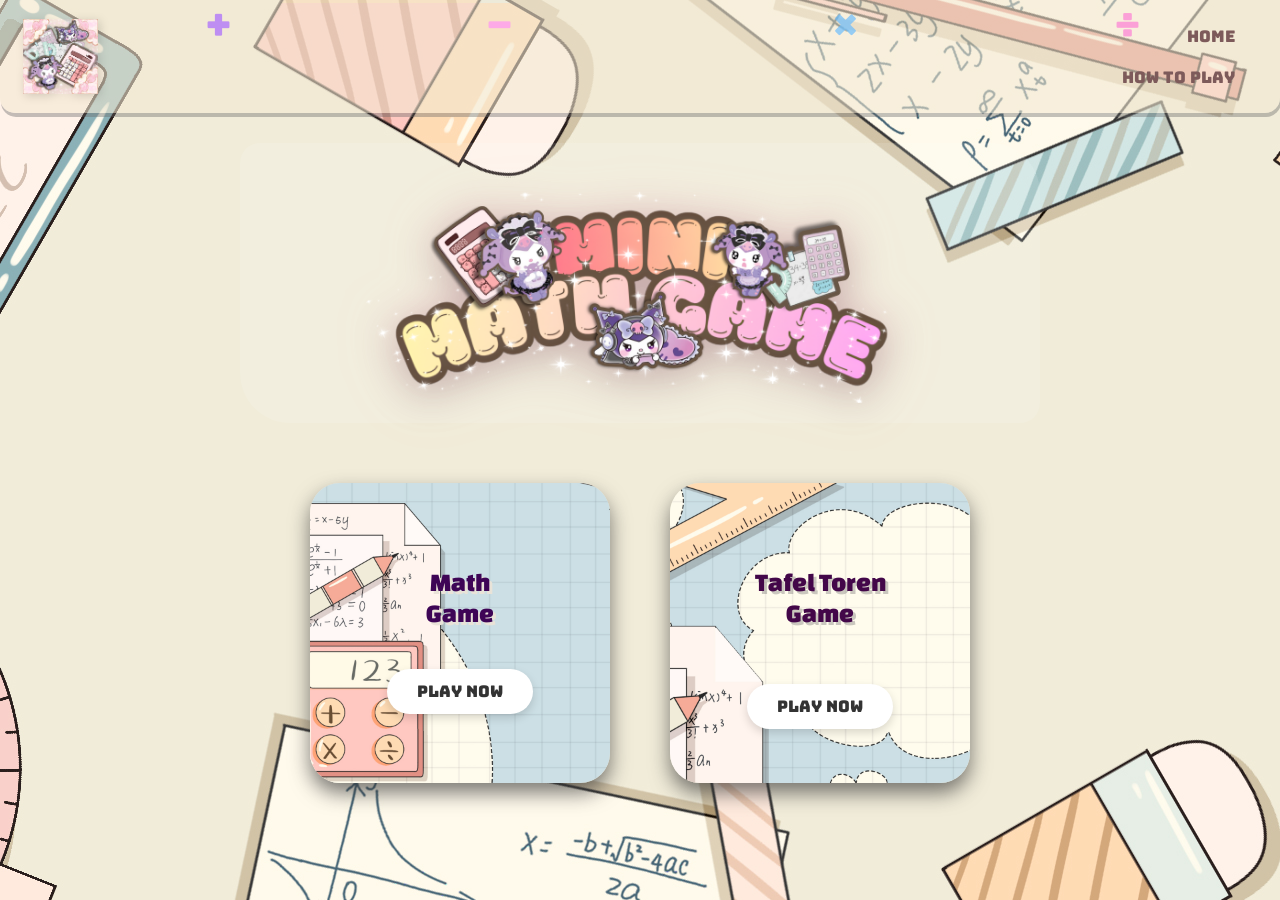
<file: html/index.html>
<!doctype html>
<html lang="en">
  <head>
    <meta charset="UTF-8" />
    <meta name="viewport" content="width=device-width, initial-scale=1.0" />
    <link
      href="https://fonts.googleapis.com/css2?family=Bungee&family=Changa+One:ital@0;1&family=Varela+Round&display=swap"
      rel="stylesheet"
    />
    <link rel="stylesheet" href="../css/style.css" />
    <audio
      id="bgSound"
      src="/assets/sound/mixkit-dirty-thinkin-989.mp3"
    ></audio>
    <audio src="/assets/sound/SoundHover.wav"></audio>
    <audio src="/assets/sound/clicksound.wav"></audio>

    <title>game</title>
  </head>
  <body>
    <div class="floating-math">
      <span class="symbol plus">+</span>
      <span class="symbol minus">−</span>
      <span class="symbol times">×</span>
      <span class="symbol divide">÷</span>
    </div>
    <header>
      <div id="menu-bar" class="menu-concontainer">
        <img id="gamelogo" class="gameLOGO" src="/assets/logo0.png"/>
        <div class="menuDisplay">
          <ul>
            <li><a href="index.html">Home</a></li>
            <!-- <li><a href="#">Game</a></li> -->
            <li><a href="/html/info/infoGame.html">How to play</a></li>
          </ul>
        </div>
      </div>
    </header>
    <main>
      <section id="container-display" class="displayContainer">
        <div class="container">
          <img id="title-img" class="title-logo" src="/assets/logo.png" />
          <!-- <h1>
            Mini Math Game
          </h1> -->
        </div>
        <div id="game-box" class="games-wrapper">
          <a href="mathgame.html" class="game-card" id="card-math">
            <h1>Math<br />Game</h1>
            <button>Play Now</button>
          </a>
          <a href="tafelgaem.html" class="game-card" id="card-tafel">
            <h1>Tafel Toren<br />Game</h1>
            <button>Play Now</button>
          </a>
        </div>
      </section>
    </main>

    <script src="/javascript/index.js"></script>
  </body>
</html>
</file>
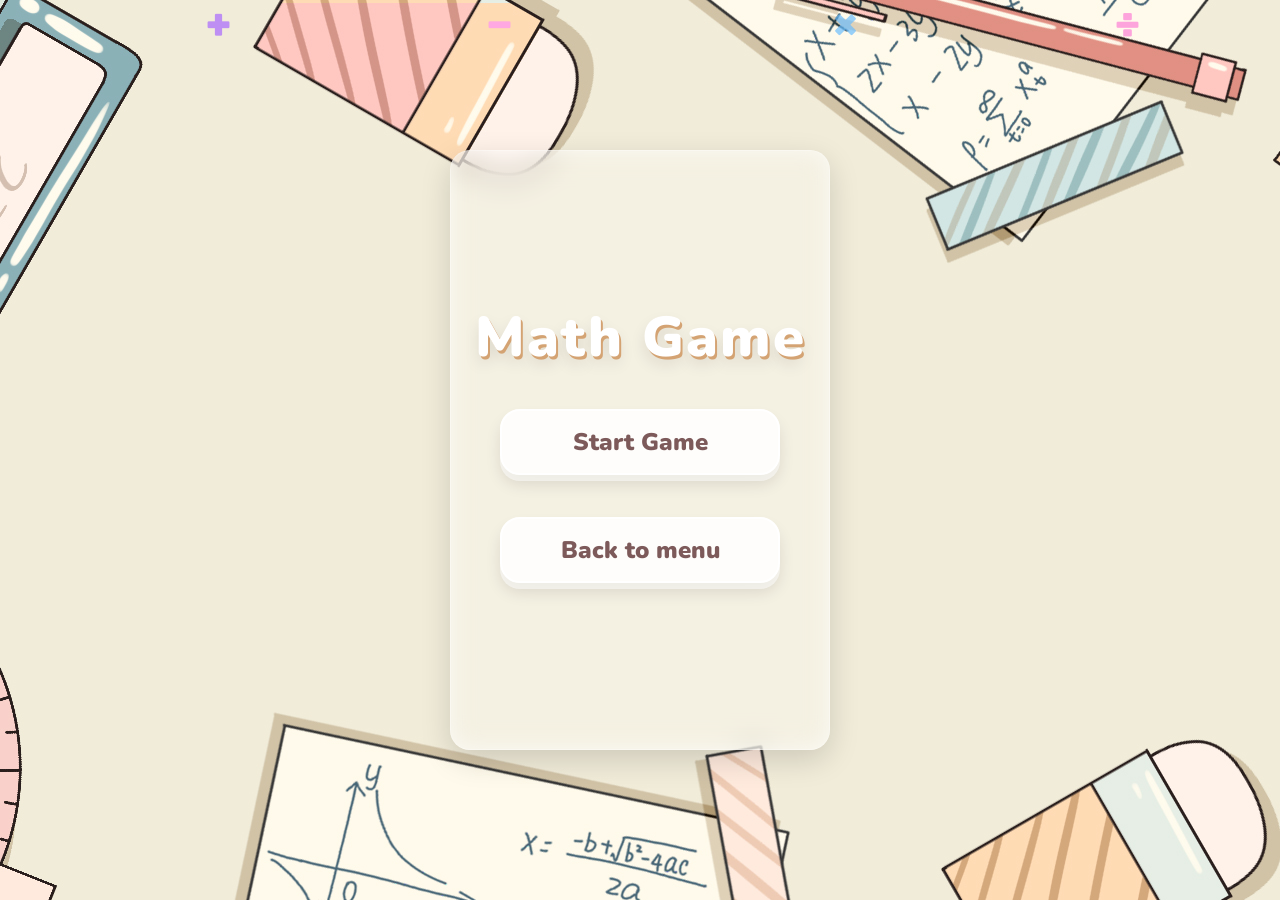
<file: html/mathgame.html>
<!doctype html>
<html lang="en">
  <head>
    <meta charset="UTF-8" />
    <meta name="viewport" content="width=device-width, initial-scale=1.0" />
    <link
      href="https://fonts.googleapis.com/css2?family=Bungee&display=swap"
      rel="stylesheet"
    />
    <audio
      id="timer-sound"
      src="/assets/sound/mixkit-tick-tock-clock-timer-1045.wav"
    ></audio>
    <audio src="/assets/sound/clicksound.wav"></audio>
    <link rel="stylesheet" href="../css/mathgame.css" />
    <title>math game</title>
  </head>
  <body>
    <div class="floating-math">
      <span class="symbol plus">+</span>
      <span class="symbol minus">−</span>
      <span class="symbol times">×</span>
      <span class="symbol divide">÷</span>
    </div>
    <div id="game-container">
      <div id="start-screen">
        <h1>Math Game</h1>
        <button id="start-btn" class="start-mathgameBTN">Start Game</button>
        <br />
        <button
          onclick="window.location.href = 'index.html'"
          class="start-mathgameBTN"
        >
          Back to menu
        </button>
      </div>
      <div id="main-game" class="maingameArea" style="display: none">
        <div id="status" class="status-container">
          <p>Level <span id="display-level">1</span></p>
          <p>Score <span id="display-score">0</span></p>
        </div>
        <div id="game-area">
          <span id="num1"></span>
          <span id="operator"></span>
          <span id="num2"></span>
          <span>=</span>
          <span id="result"></span>
        </div>
        <div id="display-answers" class="answerDisplay">
          <input type="number" id="answer-input" placeholder="Your answer" />
          <button id="submit-btn">Submit</button>
          <div id="feedback-msg"></div>
        </div>
        <div id="display-timer">
          <p>Time: <span id="timer">00:30</span></p>
        </div>
        <div id="display-back">
          <button id="back-btn">Back to Menu</button>
          <button id="reset-btn">Reset Game</button>
          <div
            id="resetbtn-message"
            style="margin-top: 15px; text-align: center"
          ></div>
        </div>
      </div>
    </div>
    <script src="../javascript/mathgame.js"></script>
    <script>
      document
        .getElementById("start-btn")
        .addEventListener("click", function () {
          document.getElementById("main-game").style.display = "block";
        });
      document
        .getElementById("back-btn")
        .addEventListener("click", function () {
          window.location.href = "index.html";
        });
    </script>
  </body>
</html>
</file>
<file: css/style.css>
* {
  margin: 0;
  padding: 0;
  box-sizing: border-box;
}

body {
  background-image: url(/img/bg5.png);
  background-size: cover;
  background-position: center;
  background-repeat: no-repeat;
  align-items: center;
  justify-content: center;
  /* display: flex; */
  min-height: 100vh;
}
/* menu-bar */
#menu-bar {
  display: flex;
  padding: 25px;
  background-color: aliceblue;
  padding: 0 5px;
  display: flex;
  /* align-items: center;
  justify-content: center; */
  background-color: rgba(243, 232, 210, 0.578);
  border-radius: 0 0 15px 15px;
  font-family: "Bungee", sans-serif;
  font-weight: 250;
  font-style: normal;
  border: 0 solid;
  padding: 2.5px;
  box-shadow: 1px 4px rgba(101, 101, 100, 0.39);
}
.menuDisplay {
  text-align: right;
  flex: 1;
}
.menuDisplay ul {
  list-style: none;
  display: inline-block;
  margin-right: 20px;
  padding: 13px;
}
.menuDisplay ul li {
  border-radius: 5px;
  padding: 10px;
}
.menuDisplay a {
  text-decoration: none;
  color: #7d5a5a;
  transition: all 0.2s;
}
.menuDisplay ul li a:hover {
  background-color: rgba(255, 255, 255, 0.6);
  border-radius: 15px;
  padding: 10px;
  color: #d4a373;
}

/* main */

/* title-logo */
.title-logo {
  width: 85%;
  max-width: 550px;
  display: block;
  margin: auto;
  filter: drop-shadow(0px 10px 20px rgba(0, 0, 0, 0.2))
    drop-shadow(0px 0px 20px rgba(255, 192, 203, 0.5));
  animation: float-title 4s ease-in-out infinite;
  transition:
    transform 0.3s ease,
    filter 0.3s ease;
  padding-top: 20px;
}

.title-logo:hover {
  transform: scale(1.05);
  filter: drop-shadow(0px 15px 30px rgba(0, 0, 0, 0.3))
    drop-shadow(0px 0px 40px rgba(255, 192, 203, 0.8));
}

@keyframes float-title {
  0% {
    transform: translateY(0px);
  }
  50% {
    transform: translateY(-15px);
  }
  100% {
    transform: translateY(0px);
  }
}

.gameLOGO {
  width: 75px;
  align-self: center;
  margin-left: 20px;
  filter: drop-shadow(2px 2px 5px rgba(0, 0, 0, 0.15));
  transition: transform 0.3s cubic-bezier(0.175, 0.885, 0.32, 1.275);
}

.gameLOGO:hover {
  transform: scale(1.2) rotate(-15deg);
}
.games-wrapper {
  display: flex;
  justify-content: center;
  gap: 60px;
  flex-wrap: wrap;
  margin-top: 60px;
  padding-bottom: 50px;
  /* background-image: url(/img/math.png); */
}
.game-card {
  display: flex;
  flex-direction: column;
  justify-content: center;
  align-items: center;
  text-align: center;
  padding: 30px;
  width: 300px;
  /* background: linear-gradient(
    90deg,
    rgba(123, 194, 224, 0.518) 0%,
    rgba(199, 255, 217, 0.518) 50%,
    rgba(232, 232, 181, 0.518) 100%
  ); */

  height: 300px;
  border-radius: 30px;
  box-shadow: 0 10px 20px rgba(54, 54, 54, 0.66);
  cursor: pointer;
  transition: all 0.3s cubic-bezier(0.25, 0.8, 0.25, 1);
  text-decoration: none;
  /* color: #1a2c3a; */
  /* border: 4px solid rgba(63, 59, 59, 0.555); */
}
.game-card:hover {
  transform: translateY(-10px);
  box-shadow: 0 20px 30px rgba(0, 0, 0, 0.3);
  border-color: rgba(255, 255, 255, 0.6);
}
.game-card#card-tafel {
  background-image: url(/img/bg6.png);
  background-repeat: no-repeat;
  background-position: center;
  background-size: cover;
}
#card-tafel h1 {
  color: #430749;
  text-shadow: 3px 3px rgba(131, 129, 126, 0.429);
  /* background: linear-gradient(
    180deg,
    rgba(199, 202, 255, 0.361) 14%,
    rgba(245, 186, 213, 0.361) 100%
    
  ); */
  /* background-color: #e3cbf84a; */
  border-radius: 5px;
  padding: 30px;
}
.game-card h1 {
  font-family: "Changa One", sans-serif;
  font-weight: 400;
  font-size: 1.6rem;
  margin-bottom: 25px;
  text-decoration: none;
  text-shadow: 1px 2px 4px rgba(0, 0, 0, 0.2);
  line-height: 1.2;
}
.game-card button {
  border: none;
  padding: 12px 30px;
  border-radius: 25px;
  font-family: "Bungee", sans-serif;
  background-color: white;
  color: #333;
  font-size: 1rem;
  cursor: pointer;
  transition:
    transform 0.2s,
    background-color 0.2s;
  box-shadow: 0 4px 10px rgba(0, 0, 0, 0.15);
}
.game-card button:hover {
  transform: scale(1.1);
  background-color: #f8f8f8;
}

/* bg */
#card-math {
  background-image: url(/img/bg7.png);
  background-position: center;
  background-repeat: no-repeat;
  background-size: cover;
}

#card-math h1 {
  color: #3e0556;
  text-shadow: 3px 3px rgb(233, 227, 216);
  /* background-color: #f8f8f88b; */
  padding: 15px;
  border-radius: 20px;
}
.container h1 {
  font-family: "Bungee", sans-serif;
  font-weight: 400;
  font-style: normal;
  font-size: 3.5rem;
  color: #ffffff;
  text-shadow:
    3px 4px 0 #d4a373,
    0 8px 15px rgba(0, 0, 0, 0.1);
  letter-spacing: 2px;
}

.container {
  padding: 20px;
  width: 100%;             
  max-width: 800px;        
  border-radius: 20px 50px;
  text-align: center;
  margin: auto;
  margin-top: 30px;
  background-color: rgba(240, 248, 255, 0.119);
}

/* tafel game */
#tafelgame {
  display: flex;
  flex-direction: column;
  justify-content: center;
  align-items: center;
  text-align: center;
  margin-right: 300px;
  padding: 100px;
  width: 60px;
  background: linear-gradient(
    90deg,
    rgba(123, 194, 224, 1) 0%,
    rgba(199, 255, 217, 1) 50%,
    rgba(232, 232, 181, 1) 100%
  );
  height: 60px;
  border-radius: 50%;
  /* display: inline-block; */
  box-shadow: 2px 2px 5px 2px rgba(56, 59, 59, 0.518);
  border: none;
}
#tafelgame h1 {
  font-family: "Changa One", sans-serif;
  font-weight: 400;
  font-style: normal;
}

/* tefel game buttom */
#start-tafelgame {
  border: none;
  padding: 20px;
  border-radius: 30px;
  margin-top: 20px;
  font-family: "Bungee", sans-serif;
}
.styletafelgame {
  text-align: center;
  margin: auto;
  margin-top: 30px;
}
/* math game */
#mathgame {
  display: flex;
  flex-direction: column;
  justify-content: center;
  align-items: center;
  text-align: center;
  margin-left: 300px;
  padding: 100px;
  width: 60px;
  background: linear-gradient(
    90deg,
    rgba(74, 155, 186, 1) 0%,
    rgb(161, 255, 173) 72%,
    rgba(255, 251, 191, 1) 100%
  );
  height: 60px;
  border-radius: 50%;
  /* display: inline-block; */
  box-shadow: 2px 2px 5px 2px rgba(56, 59, 59, 0.518);
  border: none;
}
#mathgame h1 {
  font-family: "Changa One", sans-serif;
  font-weight: 400;
  font-style: normal;
}
#start-tafelgame:hover {
  box-shadow: 0 0 3px 3px rgba(78, 93, 105, 0.521);
  transform: translateY(2px);
}
/* math game buttom */
#start-mathgame {
  border: none;
  padding: 20px;
  border-radius: 30px;
  margin-top: 20px;
  font-family: "Bungee", sans-serif;
}
.stylemathgame {
  text-align: center;
  margin: auto;
  margin-top: 30px;
}
/* animetion */
.floating-math {
  position: fixed;
  top: 0;
  left: 0;
  width: 100vw;
  pointer-events: none;
  z-index: 2;
}
.floating-math .symbol {
  position: absolute;
  font-size: 2.3rem;
  font-family: "Luckiest Guy", "Bungee", cursive, sans-serif;
  opacity: 0.68;
  animation: float-move 7s linear infinite;
  user-select: none;
  pointer-events: none;
}
.floating-math .plus {
  left: 16vw;
  animation-delay: 0s;
  color: #a563ff;
}
.floating-math .minus {
  left: 38vw;
  animation-delay: 1.3s;
  color: #ff8ff8;
}
.floating-math .times {
  left: 65vw;
  animation-delay: 2.3s;
  color: #68bbfe;
}
.floating-math .divide {
  left: 87vw;
  animation-delay: 4s;
  color: #fd7bd4;
}
@keyframes float-move {
  0% {
    top: -40px;
    transform: translateY(0) scale(1) rotate(0deg);
    opacity: 0.68;
  }
  15% {
    opacity: 0.8;
  }
  50% {
    transform: translateY(50vh) scale(1.2) rotate(24deg);
    opacity: 0.59;
  }
  75% {
    opacity: 0.8;
  }
  95% {
    opacity: 0.2;
  }
  100% {
    top: 110vh;
    transform: translateY(0) scale(0.8) rotate(-18deg);
    opacity: 0;
  }
}

/* media */
@media (max-width: 768px) {
  .title-logo {
    width: 95%;
    filter: drop-shadow(0px 15px 25px rgba(0, 0, 0, 0.3))
      drop-shadow(0px 0px 30px rgba(255, 192, 203, 0.7));
  }
  .game-card {
    width: 240px;
    height: 240px;
  }
  .floating-math .symbol {
    font-size: 1.5rem;
  }
}
</file>
<file: css/mathgame.css>
@import url("https://fonts.googleapis.com/css2?family=Nunito:wght@700;800;900&display=swap");

* {
  margin: 0;
  padding: 0;
  box-sizing: border-box;
}

body {
  display: flex;
  align-items: center;
  justify-content: center;
  min-height: 100vh;
  background-image: url(/img/bg5.png);
  background-size: cover;
  background-position: center;
  background-repeat: no-repeat;
  font-family: "Nunito", sans-serif;
  overflow: hidden;
}

#start-screen,
#main-game {
  width: 380px;
  max-width: 95vw;
  min-height: 600px;
  border-radius: 20px;
  background: rgba(255, 255, 255, 0.25);
  box-shadow:
    0 10px 30px rgba(0, 0, 0, 0.15),
    inset 0 0 20px rgba(255, 255, 255, 0.6);
  backdrop-filter: blur(15px);
  padding: 30px 20px;
  position: relative;
  border: 1px solid rgba(255, 255, 255, 0.5);
  text-align: center;
}

/* --- START SCREEN --- */
#start-screen {
  display: flex;
  flex-direction: column;
  justify-content: center;
  align-items: center;
}

#start-screen h1 {
  color: #ffffff;
  font-size: 3.5rem;
  font-weight: 900;
  text-shadow:
    2px 3px 0 #d4a373,
    0 8px 15px rgba(0, 0, 0, 0.1);
  margin-bottom: 30px;
  line-height: 1.1;
  letter-spacing: 2px;
}

.start-mathgameBTN {
  width: 100%;
  max-width: 280px;
  padding: 15px;
  border-radius: 20px;
  font-family: "Nunito", sans-serif;
  font-weight: 900;
  font-size: 1.5rem;
  cursor: pointer;
  border: 2px solid #ffffff;
  transition:
    transform 0.1s,
    box-shadow 0.1s;
  background: rgba(255, 255, 255, 0.8);
  color: #7d5a5a;
  box-shadow:
    0 6px 0 rgba(255, 255, 255, 0.5),
    0 10px 15px rgba(0, 0, 0, 0.1);
  margin: 10px auto;
  backdrop-filter: blur(5px);
}
.start-mathgameBTN:active {
  transform: translateY(6px);
  box-shadow:
    0 0 0 rgba(255, 255, 255, 0.5),
    0 5px 10px rgba(0, 0, 0, 0.05);
}

/* Back to menu button in Start Screen */
button[onclick="window.location.href='index.html'"] {
  background: rgba(255, 255, 255, 0.6);
  color: #d4a373;
  box-shadow:
    0 6px 0 rgba(255, 255, 255, 0.4),
    0 10px 15px rgba(0, 0, 0, 0.1);
}
button[onclick="window.location.href='index.html'"]:active {
  box-shadow:
    0 0 0 rgba(255, 255, 255, 0.4),
    0 5px 10px rgba(0, 0, 0, 0.05);
}

/* --- MAIN GAME --- */
/* Status (Level / Score) */
#status {
  background: rgba(255, 255, 255, 0.5);
  border-radius: 12px;
  display: flex;
  justify-content: space-between;
  align-items: center;
  padding: 10px 20px;
  font-weight: 900;
  font-size: 1.2rem;
  box-shadow: inset 0 0 10px rgba(255, 255, 255, 0.8);
  margin-bottom: 20px;
  color: #7d5a5a;
}
#status span {
  color: #d4a373;
}

/* Timer */
#display-timer {
  background: rgba(255, 255, 255, 0.5);
  border-radius: 12px;
  padding: 10px;
  margin-bottom: 20px;
  font-weight: 900;
  font-size: 1.2rem;
  color: #ff6b81;
  box-shadow: inset 0 0 10px rgba(255, 255, 255, 0.8);
}

/* game area */
#game-area {
  background: rgba(255, 255, 255, 0.6);
  border-radius: 20px;
  padding: 30px 10px;
  flex-direction: row;
  flex-wrap: wrap;
  justify-content: center;
  align-items: center;
  gap: 8px;
  box-shadow:
    0 10px 20px rgba(119, 74, 153, 0.1),
    inset 0 0 20px rgba(255, 255, 255, 0.9);
  margin-bottom: 20px;
  border: 1px solid rgba(255, 255, 255, 0.8);
}

#game-area span {
  font-size: 2.2rem;
  font-weight: 900;
  color: #3f1a66;
  display: inline-block;
  align-items: center;
  justify-content: center;
}

/* #num1,
#num2,
#operator {
  background: linear-gradient(180deg, #f0f8ff, #cde8ff);
  border: 2px solid #ffffff;
  border-radius: 12px;
  box-shadow:
    0 4px 0 #89bbf2,
    0 5px 10px rgba(0, 0, 0, 0.1);
  width: 60px;
  height: 60px;
  flex-shrink: 0;
  padding: 0;
}

#result {
  background: linear-gradient(180deg, #fff0f5, #ffd1dc);
  border: 2px solid #ffffff;
  border-radius: 12px;
  box-shadow:
    0 4px 0 #ff9ebd,
    0 5px 10px rgba(0, 0, 0, 0.1);
  width: 60px;
  height: 60px;
  flex-shrink: 0;
  padding: 0;
} */

/* Display Answers */
#display-answers {
  background: rgba(255, 255, 255, 0.7);
  border-radius: 20px;
  padding: 20px;
  box-shadow:
    inset 0 0 15px rgba(255, 255, 255, 1),
    0 5px 15px rgba(0, 0, 0, 0.05);
  border: 2px solid rgba(255, 255, 255, 0.8);
  margin-bottom: 20px;
  display: flex;
  flex-direction: column;
  align-items: center;
  gap: 15px;
}

#answer-input {
  width: 100%;
  height: 55px;
  border: 2px solid #ffffff;
  border-radius: 12px;
  font-family: "Nunito", sans-serif;
  font-size: 1.5rem;
  font-weight: 900;
  color: #4a1f7c;
  text-align: center;
  background: #f0f8ff;
  box-shadow: inset 0 4px 8px rgba(0, 0, 0, 0.1);
  outline: none;
}
#answer-input::placeholder {
  color: #a0a0cc;
  font-weight: 700;
}

#submit-btn {
  width: 100%;
  height: 55px;
  background: rgba(255, 255, 255, 0.85);
  border: 2px solid #ffffff;
  border-radius: 15px;
  color: #7d5a5a;
  font-family: "Nunito", sans-serif;
  font-weight: 900;
  font-size: 1.5rem;
  cursor: pointer;
  box-shadow:
    0 5px 0 rgba(255, 255, 255, 0.5),
    0 8px 15px rgba(0, 0, 0, 0.1);
  transition:
    transform 0.1s,
    box-shadow 0.1s;
}
#submit-btn:active {
  transform: translateY(5px);
  box-shadow:
    0 0 0 rgba(255, 255, 255, 0.5),
    0 3px 5px rgba(0, 0, 0, 0.05);
}

#feedback-msg {
  font-size: 1.2rem;
  font-weight: 900;
  min-height: 30px;
  display: flex;
  align-items: center;
  justify-content: center;
  text-shadow: 1px 1px 2px rgba(0, 0, 0, 0.3); /* So JS colors like white/lightgreen/gold pop out */
}

/* Back Button Display */
#display-back {
  margin-top: auto;
}
#back-btn {
  background: rgba(255, 255, 255, 0.7);
  border: 2px solid #ffffff;
  border-radius: 15px;
  color: #d4a373;
  font-family: "Nunito", sans-serif;
  font-weight: 900;
  font-size: 1.2rem;
  padding: 12px 25px;
  cursor: pointer;
  box-shadow:
    0 4px 0 rgba(255, 255, 255, 0.5),
    0 8px 15px rgba(0, 0, 0, 0.1);
  transition:
    transform 0.1s,
    box-shadow 0.1s;
  width: 100%;
}
#back-btn:active {
  transform: translateY(4px);
  box-shadow:
    0 0 0 rgba(255, 255, 255, 0.5),
    0 4px 5px rgba(0, 0, 0, 0.05);
}

/* animetion */
.floating-math {
  position: fixed;
  top: 0;
  left: 0;
  width: 100vw;
  pointer-events: none;
  z-index: 2;
}
.floating-math .symbol {
  position: absolute;
  font-size: 2.3rem;
  font-family: "Luckiest Guy", "Bungee", cursive, sans-serif;
  opacity: 0.68;
  animation: float-move 7s linear infinite;
  user-select: none;
  pointer-events: none;
}
.floating-math .plus {
  left: 16vw;
  animation-delay: 0s;
  color: #a563ff;
}
.floating-math .minus {
  left: 38vw;
  animation-delay: 1.3s;
  color: #ff8ff8;
}
.floating-math .times {
  left: 65vw;
  animation-delay: 2.3s;
  color: #68bbfe;
}
.floating-math .divide {
  left: 87vw;
  animation-delay: 4s;
  color: #fd7bd4;
}

@keyframes float-move {
  0% {
    top: -40px;
    transform: translateY(0) scale(1) rotate(0deg);
    opacity: 0.68;
  }
  15% {
    opacity: 0.8;
  }
  50% {
    transform: translateY(50vh) scale(1.2) rotate(24deg);
    opacity: 0.59;
  }
  75% {
    opacity: 0.8;
  }
  95% {
    opacity: 0.2;
  }
  100% {
    top: 110vh;
    transform: translateY(0) scale(0.8) rotate(-18deg);
    opacity: 0;
  }
}

/* Reset Button */
#reset-btn {
  background: rgba(255, 255, 255, 0.7);
  border: 2px solid #ffffff;
  border-radius: 15px;
  color: #ff6b81;
  font-family: "Nunito", sans-serif;
  font-weight: 900;
  font-size: 1.2rem;
  padding: 12px 25px;
  margin-top: 10px;
  cursor: pointer;
  box-shadow:
    0 4px 0 rgba(255, 255, 255, 0.5),
    0 8px 15px rgba(0, 0, 0, 0.1);
  transition:
    transform 0.1s,
    box-shadow 0.1s;
  width: 100%;
}
#reset-btn:active {
  transform: translateY(4px);
  box-shadow:
    0 0 0 rgba(255, 255, 255, 0.5),
    0 4px 5px rgba(0, 0, 0, 0.05);
}
</file>
